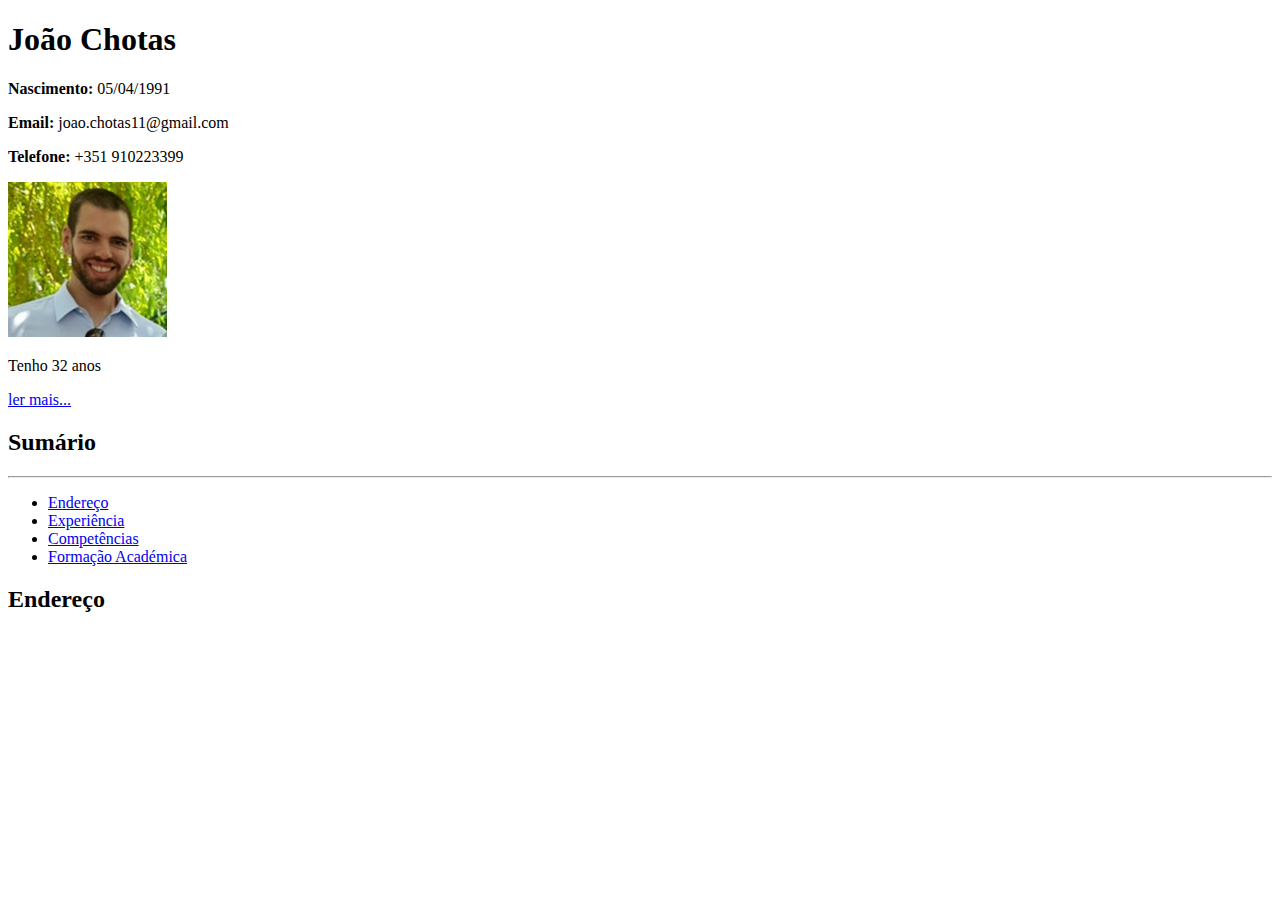
<file: Index.html>
<!DOCTYPE html>
<html lang="en">
	<head>
		<meta charset="UTF-8">
		<meta name="viewport" content="width=device-width, initial-scale=1.0">
		<title>CV - João Chotas</title>
	</head>
	<body>
		<h1>João Chotas</h1>
		<p><b>Nascimento:</b> 05/04/1991</p>
		<p><b>Email:</b> joao.chotas11@gmail.com</p>
		<p><b>Telefone:</b> +351 910223399</p>
		<img src="JoãoChotasPerfil.png" alt="João">
		<p>Tenho 32 anos</p><a href="Page2.html"> ler mais... </a>
		<h2>Sumário</h2>
		<hr>
		<ul>
			<li><a href="#endereco">Endereço</a></li>
			<li><a href="#experiencia">Experiência</a></li>
			<li><a href="#competencias">Competências</a></li>
			<li><a href="#formacao">Formação Académica</a></li>
		</ul>
		<h2 id="endereco">Endereço</h2>
	</body>
</html>
</file>
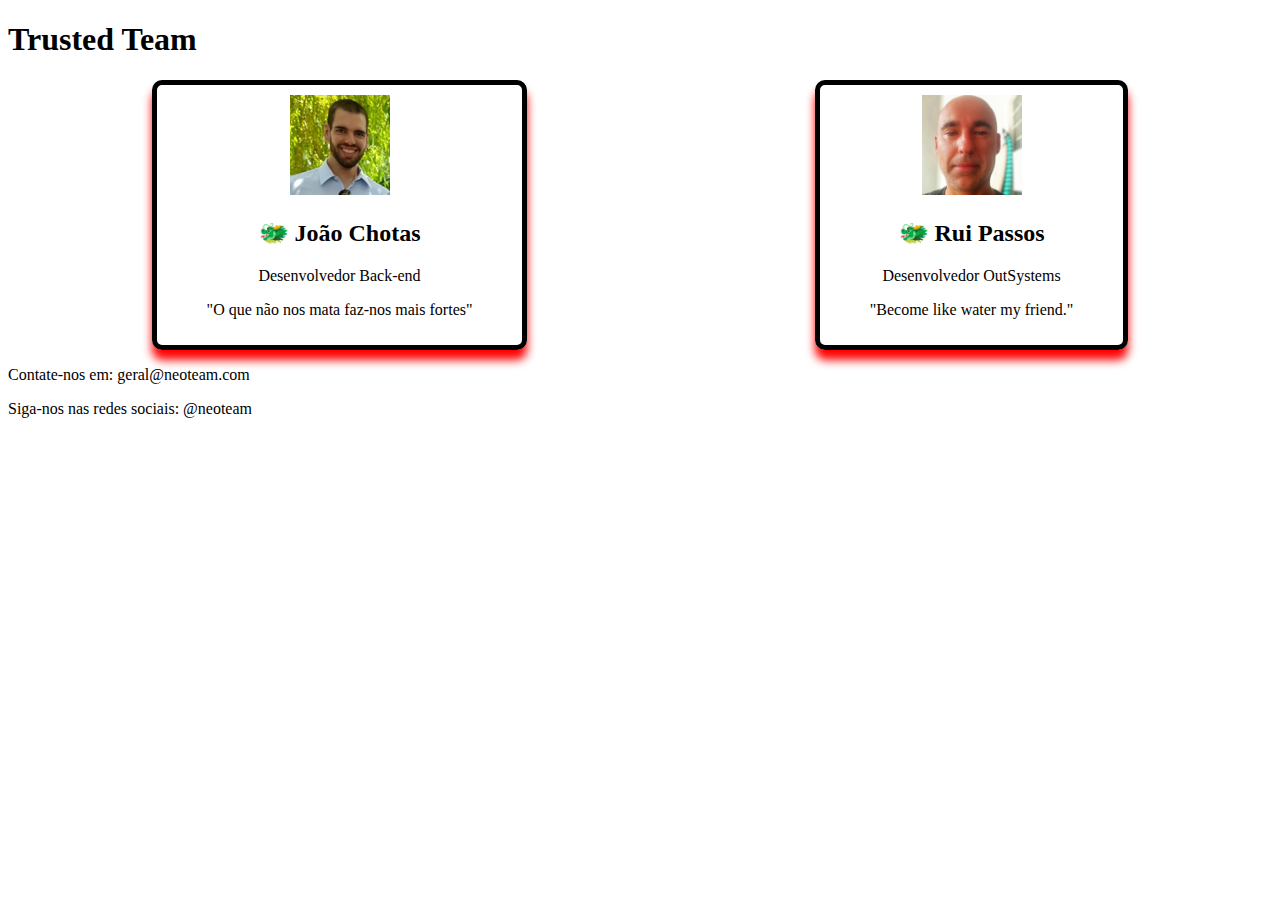
<file: css.html>
<!DOCTYPE html>
<html lang="pt-BR">
<head>
    <meta charset="UTF-8">
    <meta name="viewport" content="width=device-width, initial-scale=1.0">
    <title>Perfil da Equipe</title>
    <link rel="stylesheet" href="styles.css"> <!-- Arquivo CSS que os alunos irão editar -->
</head>
<body>

<header>
    <h1>Trusted Team</h1>
</header>

<section class="team-profiles">
    <!-- Perfil 1 -->
    <div class="profile-card">
        <img src="JoãoChotasPerfil.png" alt="Foto do João">
        <h2>🐲 João Chotas</h2>
        <p>Desenvolvedor Back-end</p>
        <blockquote>"O que não nos mata faz-nos mais fortes"</blockquote>
    </div>

    <!-- Perfil 2 -->
    <div class="profile-card">
        <img src="RuiPassos.jpg" alt="Foto do Rui">
        <h2>🐲 Rui Passos</h2>
        <p>Desenvolvedor OutSystems</p>
        <blockquote>"Become like water my friend."</blockquote>
    </div>

    <!-- Adicione mais perfis conforme necessário -->
</section>

<footer>
    <p>Contate-nos em: geral@neoteam.com</p>
    <p>Siga-nos nas redes sociais: @neoteam</p>
</footer>

</body>
</html>
</file>
<file: styles.css>
.team-profiles img{
    width: 100px;
    height: 100px;
    
}

.team-profiles{ 
    display: flex;
    flex-wrap: wrap;
    justify-content: space-around;     
}

.profile-card{
    border: 5px solid black;
    border-radius: 10px;
    padding: 10px;
    text-align: center;
    box-shadow: 0 10px 10px red;
}
</file>
